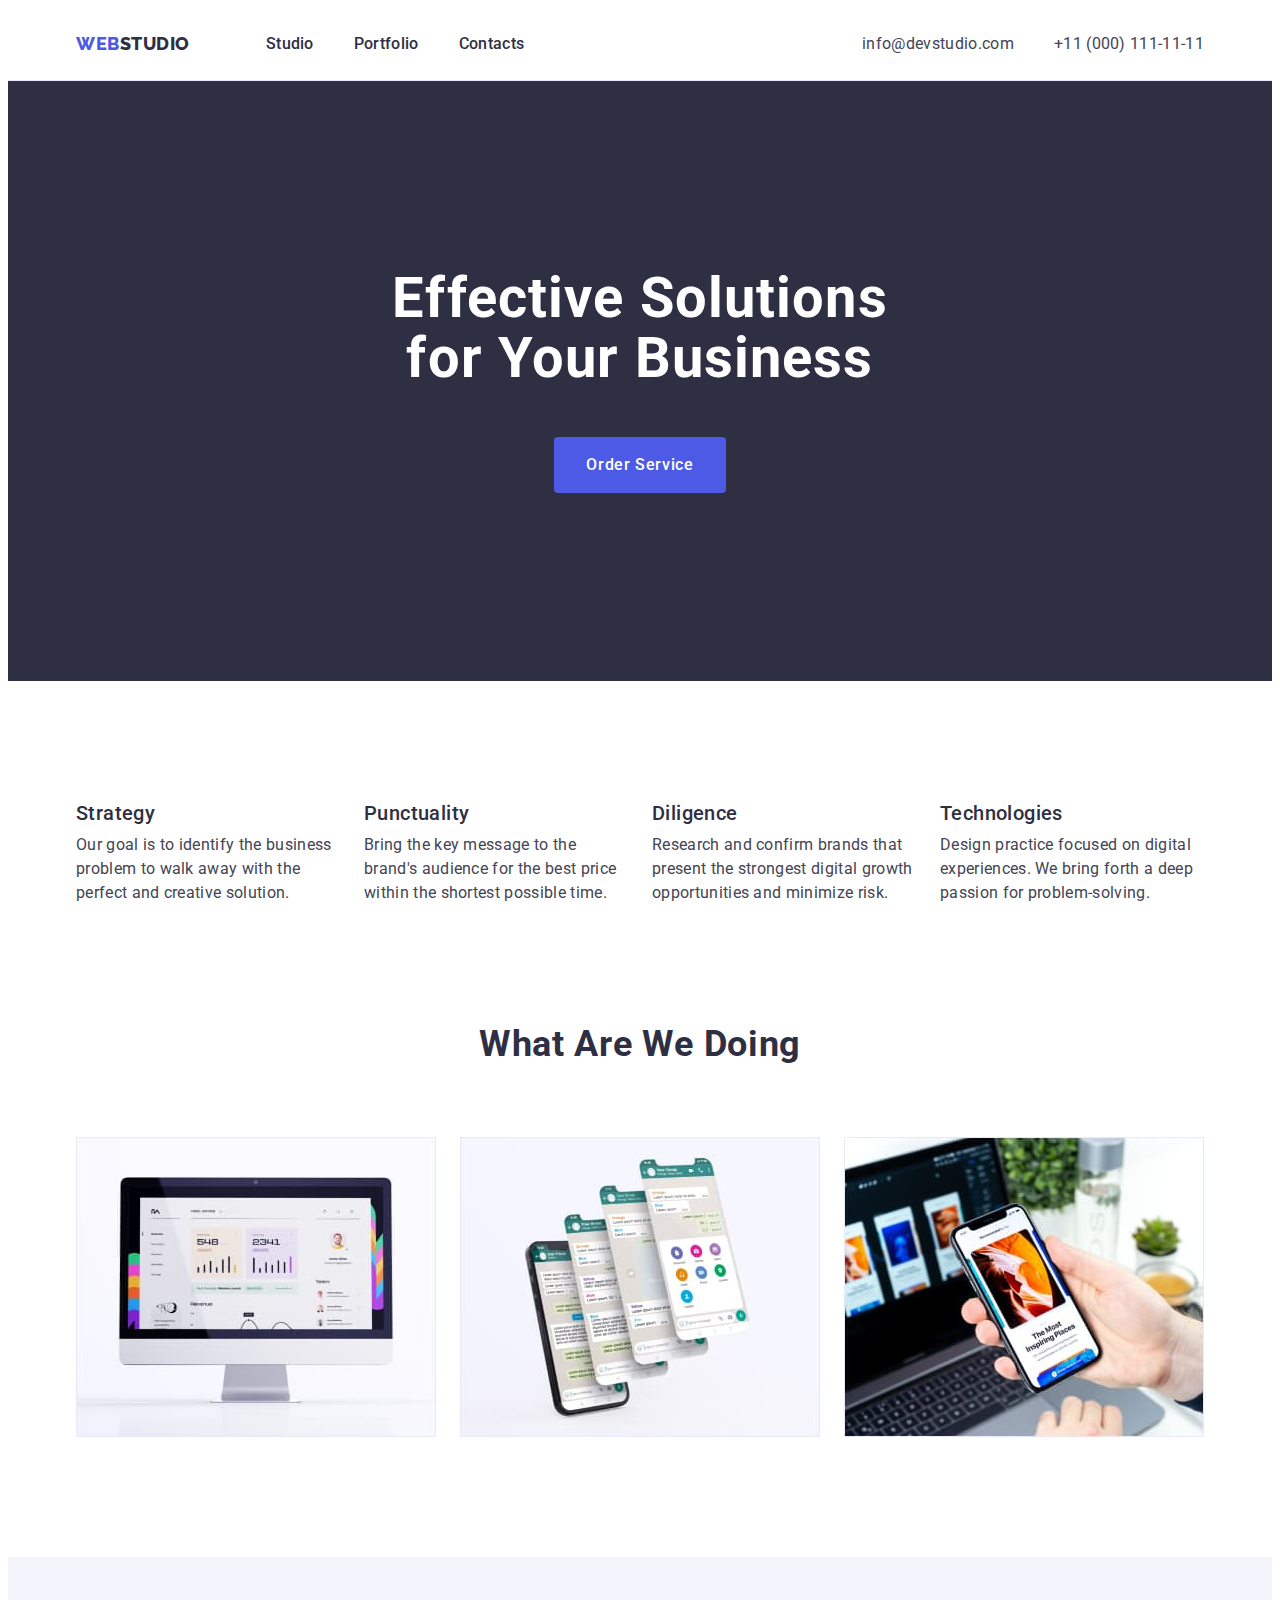
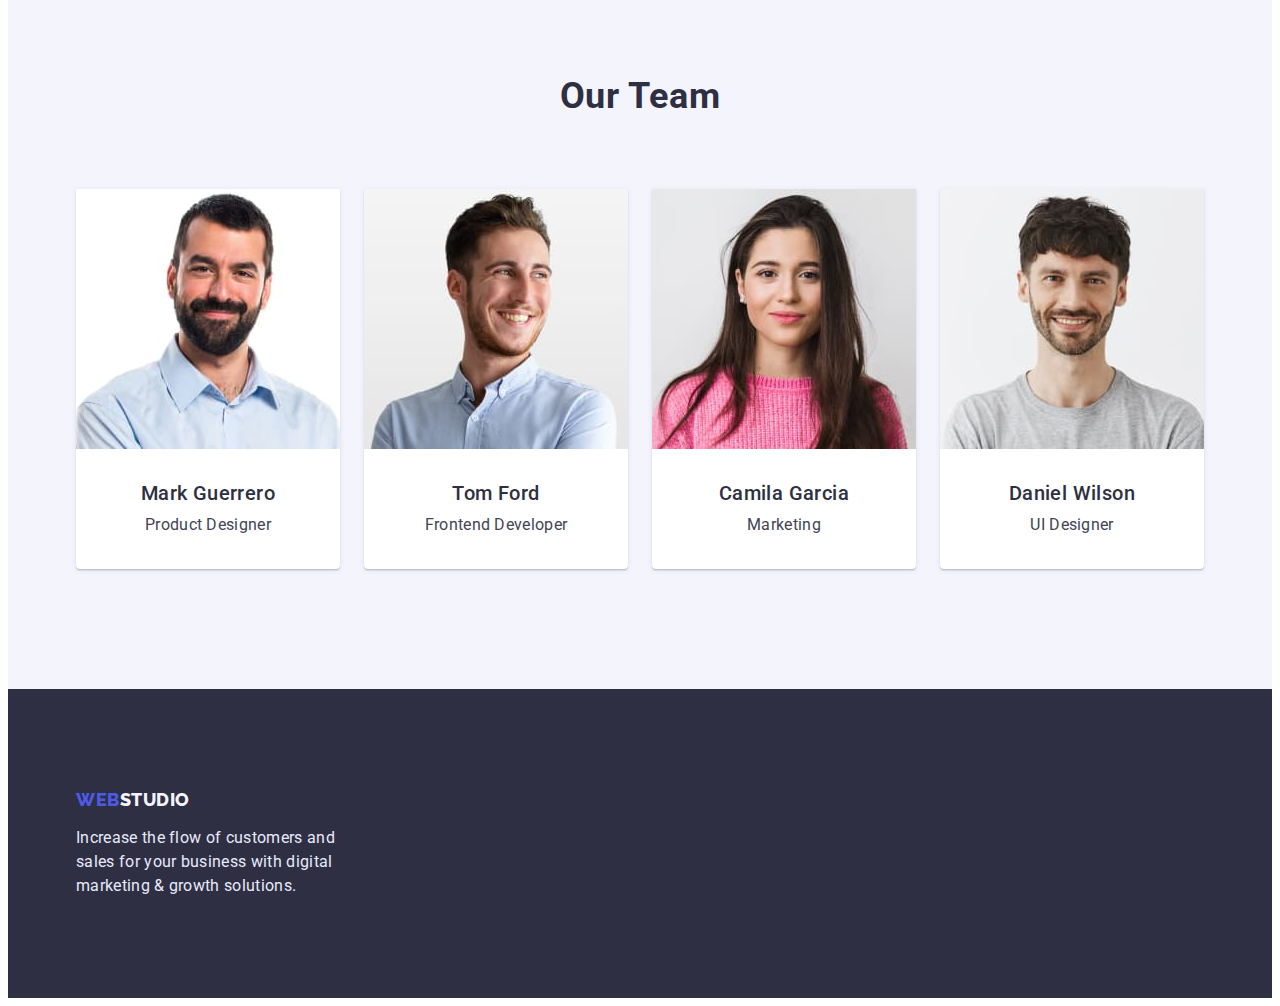
<file: index.html>
<!DOCTYPE html>
<html lang="en">
  <head>
    <meta charset="UTF-8" />
    <meta http-equiv="X-UA-Compatible" content="IE=edge" />
    <meta name="viewport" content="width=device-width, initial-scale=1.0" />
    <title>WebStudio</title>
    <link rel="preconnect" href="https://fonts.googleapis.com" />
    <link rel="preconnect" href="https://fonts.gstatic.com" crossorigin />
    <link
      href="https://fonts.googleapis.com/css2?family=Raleway:wght@800&family=Roboto:wght@400;500;700;900&display=swap"
      rel="stylesheet"
    />
    <link
      rel="stylesheet"
      href="https://cdnjs.cloudflare.com/ajax/libs/modern-normalize/1.1.0/modern-normalize.min.css"
      integrity="sha512-wpPYUAdjBVSE4KJnH1VR1HeZfpl1ub8YT/NKx4PuQ5NmX2tKuGu6U/JRp5y+Y8XG2tV+wKQpNHVUX03MfMFn9Q=="
      crossorigin="anonymous"
      referrerpolicy="no-referrer"
    />
    <link rel="stylesheet" href="./css/styles.css" />
  </head>
  <body>
    <header class="header">
      <div class="container">
        <div class="flex-list-main">
          <nav class="flex-list-logo">
            <div>
              <a class="logo" href="./index.html"
                ><span class="logo-web">Web</span>Studio</a
              >
            </div>
            <ul class="list flex-list-header">
              <li>
                <a class="nav-link" href="./index.html">Studio</a>
              </li>
              <li>
                <a class="nav-link" href="./portfolio.html">Portfolio</a>
              </li>
              <li><a class="nav-link" href="">Contacts</a></li>
            </ul>
          </nav>
          <address>
            <ul class="list flex-list-header">
              <li>
                <a
                  class="address-link address-link:focus address-link:hover"
                  href="mailto:info@devstudio.com"
                  >info@devstudio.com</a
                >
              </li>
              <li>
                <a
                  class="address-link address-link:focus address-link:hover"
                  href="tel:+110001111111"
                  >+11 (000) 111-11-11</a
                >
              </li>
            </ul>
          </address>
        </div>
      </div>
    </header>
    <main>
      <!--секція 1 із кнопкою-->
      <section class="section hero-section">
        <div class="container">
          <h1 class="hero-title">Effective Solutions for Your Business</h1>
          <button class="hero-button" type="button">Order Service</button>
        </div>
      </section>
      <!--секція 2 без назви з описом стратегії, цілей, компетенцій, технологій-->
      <section class="section">
        <div class="container">
          <h2 hidden>#</h2>
          <ul class="list flex-list">
            <li class="activity-description">
              <h3 class="title">Strategy</h3>
              <p class="description">
                Our goal is to identify the business problem to walk away with
                the perfect and creative solution.
              </p>
            </li>
            <li class="activity-description">
              <h3 class="title">Punctuality</h3>
              <p class="description">
                Bring the key message to the brand's audience for the best price
                within the shortest possible time.
              </p>
            </li>
            <li class="activity-description">
              <h3 class="title">Diligence</h3>
              <p class="description">
                Research and confirm brands that present the strongest digital
                growth opportunities and minimize risk.
              </p>
            </li>
            <li class="activity-description">
              <h3 class="title">Technologies</h3>
              <p class="description">
                Design practice focused on digital experiences. We bring forth a
                deep passion for problem-solving.
              </p>
            </li>
          </ul>
        </div>
      </section>
      <!--Секція 3 "What are we doing" з картинками-->
      <section class="section-wawd">
        <div class="container">
          <h2 class="section-title">What are we doing</h2>
          <ul class="list flex-list">
            <li>
              <img
                class="img"
                src="./images/computer.jpg"
                width="360"
                height="300"
                alt="Computer"
              />
            </li>
            <li>
              <img
                class="img"
                src="./images/screens.jpg"
                width="360"
                height="300"
                alt="Screens"
              />
            </li>
            <li>
              <img
                class="img"
                src="./images/phone.jpg"
                width="360"
                height="300"
                alt="Phone"
              />
            </li>
          </ul>
        </div>
      </section>
      <!--Секція 4 про команду - подумати як розмістити фото і підписи-->
      <section class="section team-section">
        <div class="container">
          <h2 class="section-title">Our Team</h2>
          <ul class="list flex-list">
            <li class="team-position">
              <img
                class="img"
                src="./images/mark.jpg"
                width="264"
                height="260"
                alt="Mark Guerrero`s photo"
              />
              <div class="team-description">
                <h3 class="title">Mark Guerrero</h3>
                <p class="description">Product Designer</p>
              </div>
            </li>
            <li class="team-position">
              <img
                class="img"
                src="./images/tom.jpg"
                width="264"
                height="260"
                alt="Tom Ford`s photo"
              />
              <div class="team-description">
                <h3 class="title">Tom Ford</h3>
                <p class="description">Frontend Developer</p>
              </div>
            </li>
            <li class="team-position">
              <img
                class="img"
                src="./images/camila.jpg"
                width="264"
                height="260"
                alt="Camila Garcia`s photo"
              />
              <div class="team-description">
                <h3 class="title">Camila Garcia</h3>
                <p class="description">Marketing</p>
              </div>
            </li>
            <li class="team-position">
              <img
                class="img"
                src="./images/daniel.jpg"
                width="264"
                height="260"
                alt="Daniel Wilson`s photo"
              />
              <div class="team-description">
                <h3 class="title">Daniel Wilson</h3>
                <p class="description">UI Designer</p>
              </div>
            </li>
          </ul>
        </div>
      </section>
    </main>
    <footer class="footer">
      <div class="container">
        <a class="footer-logo" href="./index.html"
          ><span class="logo-web">Web</span>Studio</a
        >
        <p class="footer-description">
          Increase the flow of customers and sales for your business with
          digital marketing &amp; growth solutions.
        </p>
      </div>
    </footer>
  </body>
</html>
</file>
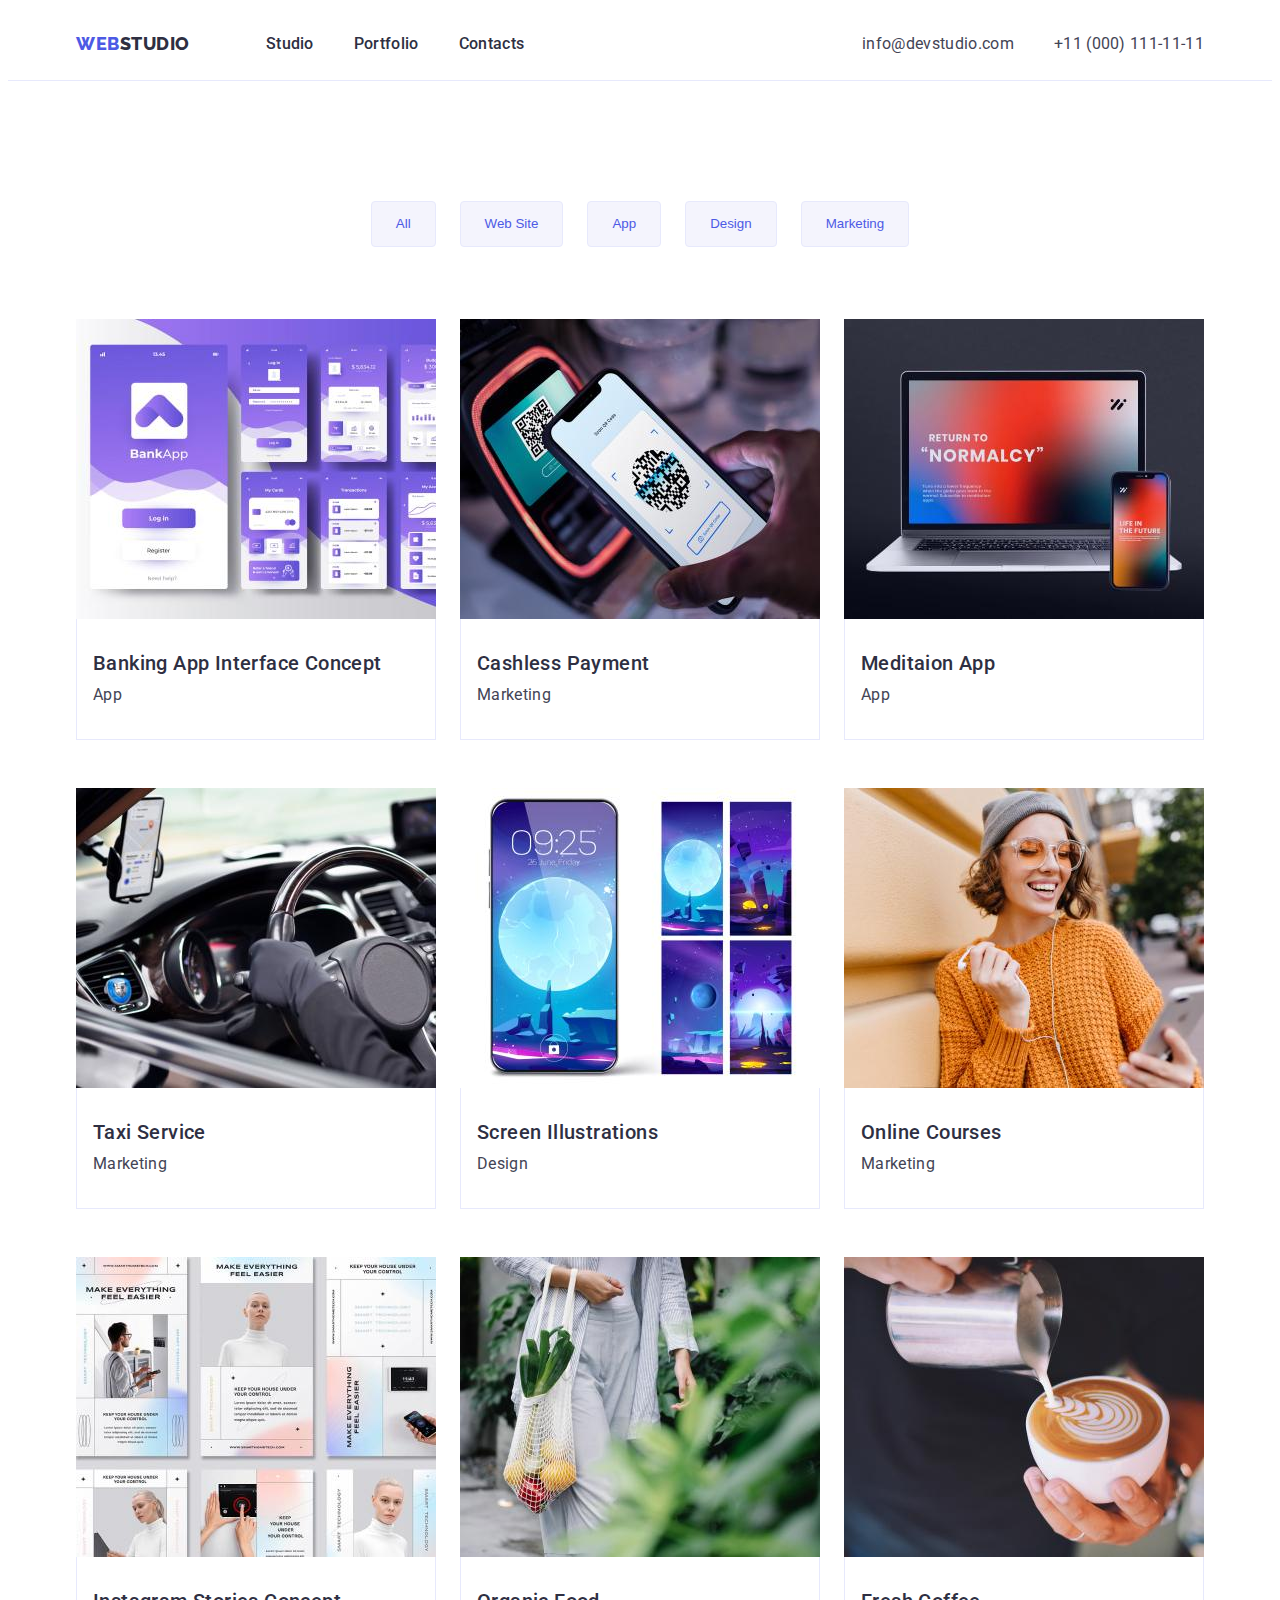
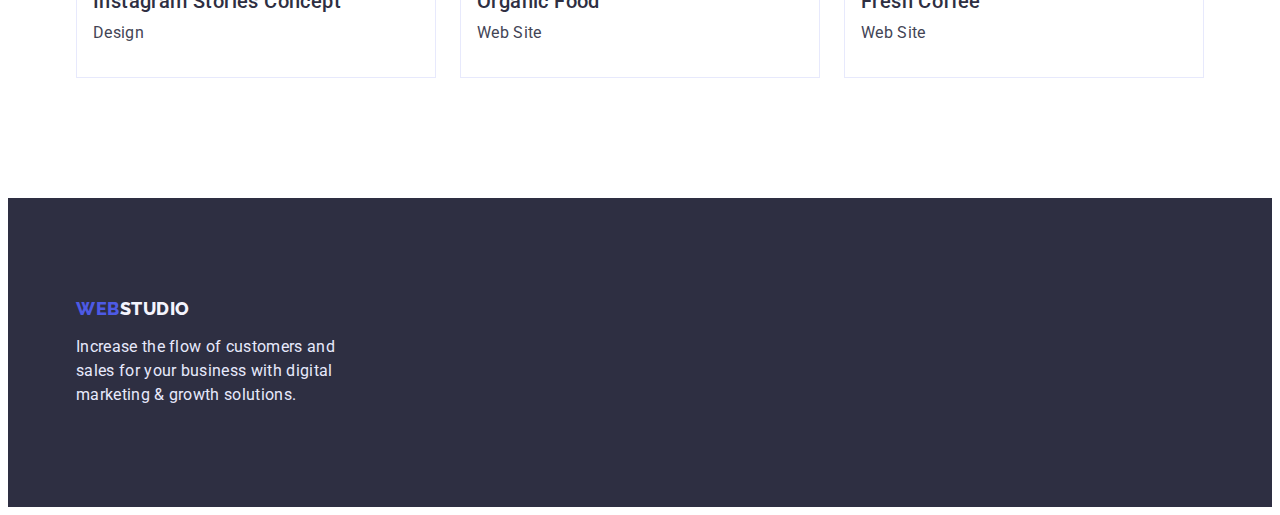
<file: portfolio.html>
<!DOCTYPE html>
<html lang="en">
  <head>
    <meta charset="UTF-8" />
    <meta http-equiv="X-UA-Compatible" content="IE=edge" />
    <meta name="viewport" content="width=device-width, initial-scale=1.0" />
    <title>Portfolio</title>
    <link rel="preconnect" href="https://fonts.googleapis.com" />
    <link rel="preconnect" href="https://fonts.gstatic.com" crossorigin />
    <link
      href="https://fonts.googleapis.com/css2?family=Raleway:wght@800&family=Roboto:wght@400;500;700;900&display=swap"
      rel="stylesheet"
    />
    <link
      rel="stylesheet"
      href="https://cdnjs.cloudflare.com/ajax/libs/modern-normalize/1.1.0/modern-normalize.min.css"
      integrity="sha512-wpPYUAdjBVSE4KJnH1VR1HeZfpl1ub8YT/NKx4PuQ5NmX2tKuGu6U/JRp5y+Y8XG2tV+wKQpNHVUX03MfMFn9Q=="
      crossorigin="anonymous"
      referrerpolicy="no-referrer"
    />
    <link rel="stylesheet" href="./css/styles.css" />
  </head>
  <body>
    <header class="header">
      <div class="container">
        <div class="flex-list-main">
          <nav class="flex-list-logo">
            <div>
              <a class="logo" href="./index.html"
                ><span class="logo-web">Web</span>Studio</a
              >
            </div>
            <ul class="list flex-list-header">
              <li>
                <a class="nav-link" href="./index.html">Studio</a>
              </li>
              <li>
                <a class="nav-link" href="./portfolio.html">Portfolio</a>
              </li>
              <li><a class="nav-link" href="">Contacts</a></li>
            </ul>
          </nav>
          <address>
            <ul class="list flex-list-header">
              <li>
                <a
                  class="address-link address-link:focus address-link:hover"
                  href="mailto:info@devstudio.com"
                  >info@devstudio.com</a
                >
              </li>
              <li>
                <a
                  class="address-link address-link:focus address-link:hover"
                  href="tel:+110001111111"
                  >+11 (000) 111-11-11</a
                >
              </li>
            </ul>
          </address>
        </div>
      </div>
    </header>
    <main>
      <section class="section">
        <div class="container">
          <h1 hidden>#</h1>
          <ul class="list flex-list radio-button-list">
            <li>
              <button class="portfilio-button" type="button">All</button>
            </li>
            <li>
              <button class="portfilio-button" type="button">Web Site</button>
            </li>
            <li>
              <button class="portfilio-button" type="button">App</button>
            </li>
            <li>
              <button class="portfilio-button" type="button">Design</button>
            </li>
            <li>
              <button class="portfilio-button" type="button">Marketing</button>
            </li>
          </ul>
          <ul class="list flex-projects">
            <li>
              <img
                class="img"
                src="./images/portfolio/bankingapp.jpg"
                alt="Banking App Interface Concept"
                width="360"
              />
              <div class="portfolio-position">
                <h2 class="title">Banking App Interface Concept</h2>
                <p class="description">App</p>
              </div>
            </li>
            <li>
              <img
                class="img"
                src="./images/portfolio/cashlesspayment.jpg"
                alt="Cashless Payment"
                width="360"
              />
              <div class="portfolio-position">
                <h2 class="title">Cashless Payment</h2>
                <p class="description">Marketing</p>
              </div>
            </li>
            <li>
              <img
                class="img"
                src="./images/portfolio/meditaionapp.jpg"
                alt="Meditaion App"
                width="360"
              />
              <div class="portfolio-position">
                <h2 class="title">Meditaion App</h2>
                <p class="description">App</p>
              </div>
            </li>
            <li>
              <img
                class="img"
                src="./images/portfolio/taxiservice.jpg"
                alt="Taxi Service"
                width="360"
              />
              <div class="portfolio-position">
                <h2 class="title">Taxi Service</h2>
                <p class="description">Marketing</p>
              </div>
            </li>
            <li>
              <img
                class="img"
                src="./images/portfolio/screenillustrations.jpg"
                alt="Screen Illustrations"
                width="360"
              />
              <div class="portfolio-position">
                <h2 class="title">Screen Illustrations</h2>
                <p class="description">Design</p>
              </div>
            </li>
            <li>
              <img
                class="img"
                src="./images/portfolio/onlinecourses.jpg"
                alt="Online Courses"
                width="360"
              />
              <div class="portfolio-position">
                <h2 class="title">Online Courses</h2>
                <p class="description">Marketing</p>
              </div>
            </li>
            <li>
              <img
                class="img"
                src="./images/portfolio/instagramstoriesconcept.jpg"
                alt="Instagram Stories Concept"
                width="360"
              />
              <div class="portfolio-position">
                <h2 class="title">Instagram Stories Concept</h2>
                <p class="description">Design</p>
              </div>
            </li>
            <li>
              <img
                class="img"
                src="./images/portfolio/organicfood.jpg"
                alt="Organic Food"
                width="360"
              />
              <div class="portfolio-position">
                <h2 class="title">Organic Food</h2>
                <p class="description">Web Site</p>
              </div>
            </li>
            <li>
              <img
                class="img"
                src="./images/portfolio/freshcoffee.jpg"
                alt="Fresh Coffee"
                width="360"
              />
              <div class="portfolio-position">
                <h2 class="title">Fresh Coffee</h2>
                <p class="description">Web Site</p>
              </div>
            </li>
          </ul>
        </div>
      </section>
    </main>
    <footer class="footer">
      <div class="container">
        <a class="footer-logo" href="./index.html"
          ><span class="logo-web">Web</span>Studio</a
        >
        <p class="footer-description">
          Increase the flow of customers and sales for your business with
          digital marketing &amp; growth solutions.
        </p>
      </div>
    </footer>
  </body>
</html>
</file>
<file: css/styles.css>
:root {
  --color-background-header-main: #e7e9fc;
  --color-main-light: #ffffff;
  --color-main-dark: #2e2f42;
  --color-text-main: #434455;
  --color-background-light: #f4f4fd;
  --color-primary-brand: #4d5ae5;
  --color-pressed-button: #404bbf;
}

body {
  background-color: var(--color-main-light);
  color: var(--color-text-main);
  font-family: 'Roboto', sans-serif;
}

p,
h1,
h2,
h3,
h4,
h5,
h6,
ul,
img {
  margin: 0;
  padding: 0;
}

*,
*::before,
*::after {
  box-sizing: border-box;
}

/*універсальні класи*/
.section {
  padding-top: 120px;
  padding-bottom: 120px;
}

.section-wawd {
  padding-bottom: 120px;
}

.container {
  width: 100%;
  max-width: 1158px;
  margin: 0 auto;
  padding: 0 15px;
}

.list {
  list-style: none;
}

/*це заголовки секцій - h2*/
.section-title {
  margin-bottom: 72px;
  color: var(--color-main-dark);
  font-weight: 700;
  font-size: 36px;
  line-height: 1.11;
  text-align: center;
  letter-spacing: 0.02em;
  text-transform: capitalize;
}

/*колір та хар-ка позиції учасника команди/проекту*/
.team-position {
  background-color: var(--color-main-light);
  box-shadow: 0px 1px 6px rgba(46, 47, 66, 0.08),
    0px 1px 1px rgba(46, 47, 66, 0.16), 0px 2px 1px rgba(46, 47, 66, 0.08);
  border-radius: 0px 0px 4px 4px;
}

/*це назви підрозділів - h3*/
.title {
  margin-bottom: 8px;
  color: var(--color-main-dark);
  font-weight: 500;
  font-size: 20px;
  line-height: 1.2;
  letter-spacing: 0.02em;
}

/*це опис підрозділів*/ /*колір тексту унаслідувано від body*/
.description {
  font-weight: 400;
  font-size: 16px;
  line-height: 1.5;
  letter-spacing: 0.02em;
}

/*Хедер з лого, новігацією та адресою*/

.header {
  background-color: var(--color-main-light);
  border-bottom: solid var(--color-background-header-main) 1px;
}

.logo {
  display: block;
  padding: 24px 0;
  color: var(--color-main-dark);
  text-decoration: none;
  text-transform: uppercase;
  font-family: 'Raleway', sans-serif;
  font-weight: 800;
  font-size: 18px;
  line-height: 1.33;
  letter-spacing: 0.03em;
}

.logo-web {
  color: var(--color-primary-brand);
}

.nav-link {
  display: block;
  padding: 24px 0;
  text-decoration: none;
  color: var(--color-main-dark);
  font-weight: 500;
  font-size: 16px;
  line-height: 1.5;
  letter-spacing: 0.02em;
}

.nav-link:active,
.nav-link:hover,
.nav-link:focus {
  color: var(--color-pressed-button);
}

.address-link {
  display: block;
  padding: 24px 0;
  text-decoration: none;
  color: var(--color-text-main);
  font-weight: 400;
  font-style: normal;
  font-size: 16px;
  line-height: 1.5;
  letter-spacing: 0.02em;
}

.address-link:focus,
.address-link:hover {
  color: var(--color-pressed-button);
}
.flex-list-header {
  display: flex;
  gap: 40px;
}

.flex-list-logo {
  display: flex;
  gap: 76px;
}

.flex-list-main {
  display: flex;
  align-items: center;
  justify-content: space-between;
}

/*!!!Головна сторінка - Studio!!!*/
/*Секція 1 із кнопкою*/

.hero-section {
  background-color: var(--color-main-dark);
  color: var(--color-main-light);
  text-align: center;
  padding-top: 188px;
  padding-bottom: 188px;
}

.hero-title {
  width: 496px;
  margin-right: auto;
  margin-left: auto;
  margin-bottom: 48px;
  font-weight: 700;
  font-size: 56px;
  line-height: 1.07;
  letter-spacing: 0.02em;
}

.hero-button {
  padding: 16px 32px;
  border: 0;
  border-radius: 4px;
  margin-right: auto;
  margin-left: auto;
  background-color: var(--color-primary-brand);
  color: var(--color-main-light);

  cursor: pointer;
  font-family: 'Roboto';
  font-weight: 500;
  font-size: 16px;
  line-height: 1.5;
  display: flex;
  align-items: center;
  letter-spacing: 0.04em;
}

.hero-button:hover,
.hero-button:focus {
  background-color: var(--color-pressed-button);
}

.flex-list {
  display: flex;
  gap: 24px;
}

/*Оформлення секцій 2-4*/
.activity-description {
  width: 264px;
}

.team-section {
  background-color: var(--color-background-light);
}

.team-description {
  padding: 32px 16px;
  text-align: center;
}

/*!!!Cторінка - Portfolio!!!*/

.portfilio-button {
  padding: 12px 24px;
  font-weight: 500;
  line-height: 1.5;
  background-color: var(--color-background-light);
  color: var(--color-primary-brand);
  border-radius: 4px;
  border: 1px double var(--color-background-header-main);
  cursor: pointer;
}

.portfilio-button:hover,
.portfilio-button:focus .portfilio-button:active {
  background-color: var(--color-pressed-button);
  color: var(--color-main-light);
  border-color: var(--color-pressed-button);
  border-color: 1px solid var(--color-background-header-main);
}

.radio-button-list {
  justify-content: center;
  margin-bottom: 72px;
}

/*колір та хар-ка проекту*/
.flex-projects {
  display: flex;
  flex-wrap: wrap;
  gap: 24px;
  row-gap: 48px;
}

.img {
  display: block;
  margin: 0;
  padding: 0;
}

.portfolio-position {
  padding: 32px 0;
  padding-left: 16px;
  border-bottom: solid var(--color-background-header-main) 1px;
  border-right: solid var(--color-background-header-main) 1px;
  border-left: solid var(--color-background-header-main) 1px;
}

/*Футер*/

.footer {
  padding-top: 100px;
  padding-bottom: 100px;
  background-color: var(--color-main-dark);
  color: var(--color-background-header-main);
}

.footer-logo {
  margin-bottom: 16px;
  color: var(--color-background-light);
  text-decoration: none;
  font-family: 'Raleway';
  font-weight: 800;
  font-size: 18px;
  line-height: 1.17;
  display: flex;
  align-items: center;
  letter-spacing: 0.03em;
  text-transform: uppercase;
}

.footer-description {
  width: 264px;
  font-weight: 400;
  font-size: 16px;
  line-height: 1.5;
  letter-spacing: 0.02em;
}
</file>
